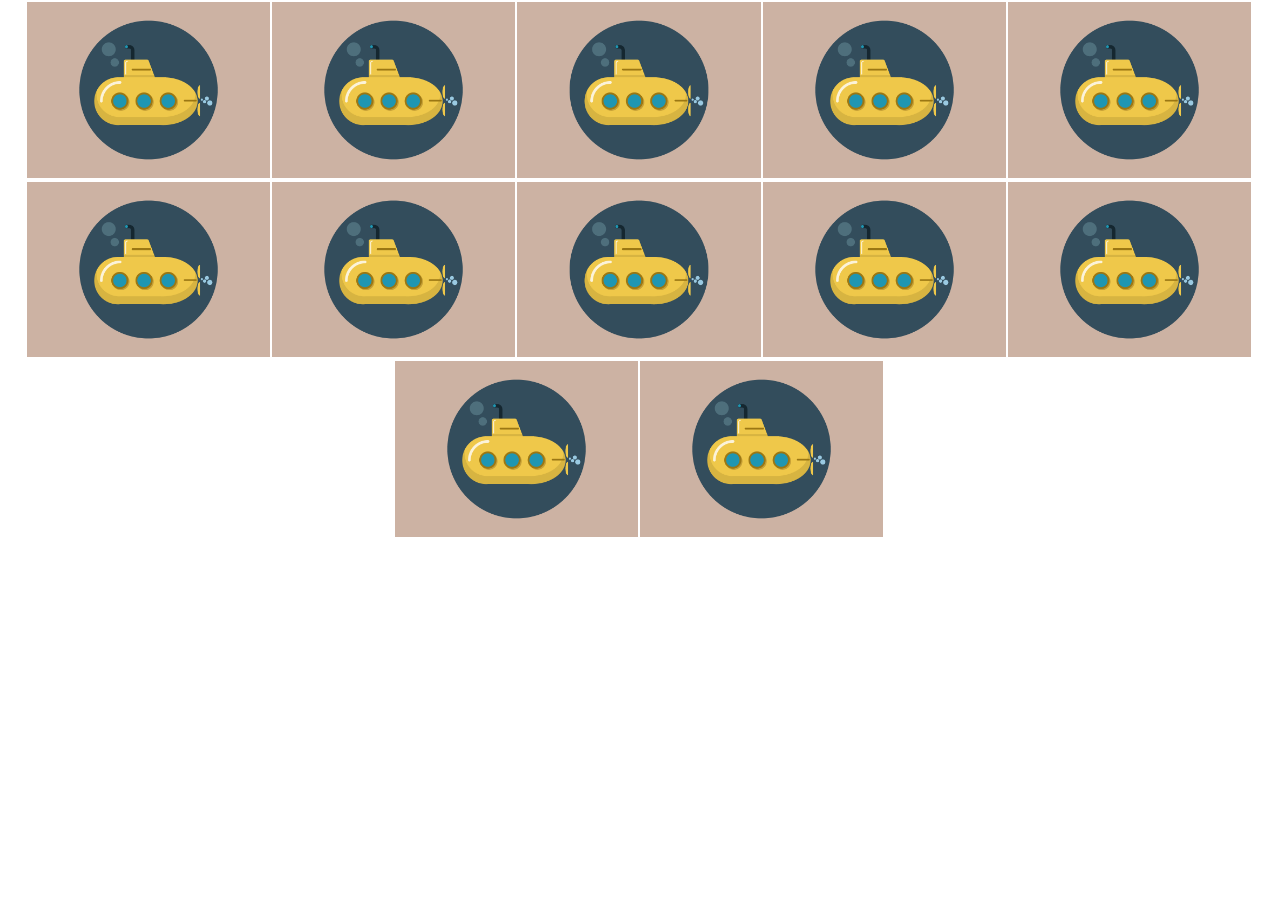
<file: flex.html>
<!DOCTYPE html>
<html lang="en">
  <head>
    <meta charset="UTF-8" />
    <meta http-equiv="X-UA-Compatible" content="IE=edge" />
    <meta name="viewport" content="width=device-width, initial-scale=1.0" />
    <title>Document</title>
    <link rel="stylesheet" href="flex.css" />
    <link rel="stylesheet" href="/bootstrap-5.0.2-dist/css/bootstrap.min.css" />
    <script src="/bootstrap-5.0.2-dist/js/bootstrap.min.js"></script>
    
  </head>
  <body>
    <section
      style="
        display: flex;
        flex-direction: row;
        justify-content: center;
        flex-wrap: wrap;
        background: burlywood;
      "
    >
      <article class="fcont">
        <div class="fcont-item">
          <div class="cont d-flex flex-row justify-content-center">
            <img
             
              src="assets/img/submarine.png"
              alt="Avatar"
              class="images"
            />
            <div class="overlay">
              <div class="text"><i class="fas fa-plus"></i></div>
            </div>
          </div>
        </div><div class="fcont-item">
            <div class="cont d-flex flex-row justify-content-center">
              <img
               
                src="assets/img/submarine.png"
                alt="Avatar"
                class="images"
              />
              <div class="overlay">
                <div class="text"><i class="fas fa-plus"></i></div>
              </div>
            </div>
          </div><div class="fcont-item">
            <div class="cont d-flex flex-row justify-content-center">
              <img
               
                src="assets/img/submarine.png"
                alt="Avatar"
                class="images"
              />
              <div class="overlay">
                <div class="text"><i class="fas fa-plus"></i></div>
              </div>
            </div>
          </div><div class="fcont-item">
            <div class="cont d-flex flex-row justify-content-center">
              <img
                
                src="assets/img/submarine.png"
                alt="Avatar"
                class="images"
              />
              <div class="overlay">
                <div class="text"><i class="fas fa-plus"></i></div>
              </div>
            </div>
          </div><div class="fcont-item">
            <div class="cont d-flex flex-row justify-content-center">
              <img
               
                src="assets/img/submarine.png"
                alt="Avatar"
                class="images"
              />
              <div class="overlay">
                <div class="text"><i class="fas fa-plus"></i></div>
              </div>
            </div>
          </div><div class="fcont-item">
            <div class="cont d-flex flex-row justify-content-center">
              <img
               
                src="assets/img/submarine.png"
                alt="Avatar"
                class="images"
              />
              <div class="overlay">
                <div class="text"><i class="fas fa-plus"></i></div>
              </div>
            </div>
          </div><div class="fcont-item">
            <div class="cont d-flex flex-row justify-content-center">
              <img
                
                src="assets/img/submarine.png"
                alt="Avatar"
                class="images"
              />
              <div class="overlay">
                <div class="text"><i class="fas fa-plus"></i></div>
              </div>
            </div>
          </div><div class="fcont-item">
            <div class="cont d-flex flex-row justify-content-center">
              <img
              
                src="assets/img/submarine.png"
                alt="Avatar"
                class="images"
              />
              <div class="overlay">
                <div class="text"><i class="fas fa-plus"></i></div>
              </div>
            </div>
          </div><div class="fcont-item">
            <div class="cont d-flex flex-row justify-content-center">
              <img
              
                src="assets/img/submarine.png"
                alt="Avatar"
                class="images"
              />
              <div class="overlay">
                <div class="text"><i class="fas fa-plus"></i></div>
              </div>
            </div>
          </div><div class="fcont-item">
            <div class="cont d-flex flex-row justify-content-center">
              <img
             
                src="assets/img/submarine.png"
                alt="Avatar"
                class="images"
              />
              <div class="overlay">
                <div class="text"><i class="fas fa-plus"></i></div>
              </div>
            </div>
          </div><div class="fcont-item">
            <div class="cont d-flex flex-row justify-content-center">
              <img
            
                src="assets/img/submarine.png"
                alt="Avatar"
                class="images"
              />
              <div class="overlay">
                <div class="text"><i class="fas fa-plus"></i></div>
              </div>
            </div>
          </div><div class="fcont-item">
            <div class="cont d-flex flex-row justify-content-center">
              <img
            
                src="assets/img/submarine.png"
                alt="Avatar"
                class="images"
              />
              <div class="overlay">
                <div class="text"><i class="fas fa-plus"></i></div>
              </div>
            </div>
          </div>
      </article>
    </section>
  </body>
</html>
</file>
<file: flex.css>
.fcont {
  background-color: white;
  max-width: 100vw;
  display: flex;
  flex-direction: row;
  justify-content: space-between;
  flex-wrap: wrap;
  justify-content: center;
}
.fcont-item,
.images,
.overlay {
  max-width: calc(95vw / 6);
  margin: 1px;
}
.images {
  max-width: calc(95vw / 6) !important;
}
.icont {
  display: flex;
  justify-content: center;
  max-width: inherit;
}

@media screen and (max-width: 1400px) {

  .fcont {
    background-color: white;
    max-width: 100vw;
    display: flex;
    flex-direction: row;
    justify-content: space-between;
    flex-wrap: wrap;
    justify-content: center;
  }
  .fcont-item,
  .images,
  .overlay {
    max-width: calc(95vw / 5);
    margin: 1px;
  }
  .images {
    max-width: calc(95vw / 5) !important;
  }
  .icont {
    display: flex;
    justify-content: center;
    max-width: inherit;
  }


}


@media screen and (max-width: 1200px) {

  .fcont {
    background-color: white;
    max-width: 100vw;
    display: flex;
    flex-direction: row;
    justify-content: space-between;
    flex-wrap: wrap;
    justify-content: center;
  }
  .fcont-item,
  .images,
  .overlay {
    max-width: calc(95vw / 4);
    margin: 1px;
  }
  .images {
    max-width: calc(95vw / 4) !important;
  }
  .icont {
    display: flex;
    justify-content: center;
    max-width: inherit;
  }


}
@media screen and (max-width: 992px) {

  .fcont {
    background-color: white;
    max-width: 100vw;
    display: flex;
    flex-direction: row;
    justify-content: space-between;
    flex-wrap: wrap;
    justify-content: center;
  }
  .fcont-item,
  .images,
  .overlay {
    max-width: calc(95vw / 3);
    margin: 1px;
  }
  .images {
    max-width: calc(95vw / 3) !important;
  }
  .icont {
    display: flex;
    justify-content: center;
    max-width: inherit;
  }


}@media screen and (max-width: 576px) {

  .fcont {
    background-color: white;
    max-width: 100vw;
    display: flex;
    flex-direction: row;
    justify-content: space-between;
    flex-wrap: wrap;
    justify-content: center;
  }
  .fcont-item,
  .images,
  .overlay {
    max-width: calc(95vw / 2)!important;
    margin: 1px;
  }
  .images {
    max-width: calc(95vw / 2) !important;
  }
  .icont {
    display: flex;
    justify-content: center;
    max-width: inherit;
  }


}
\
</file>
